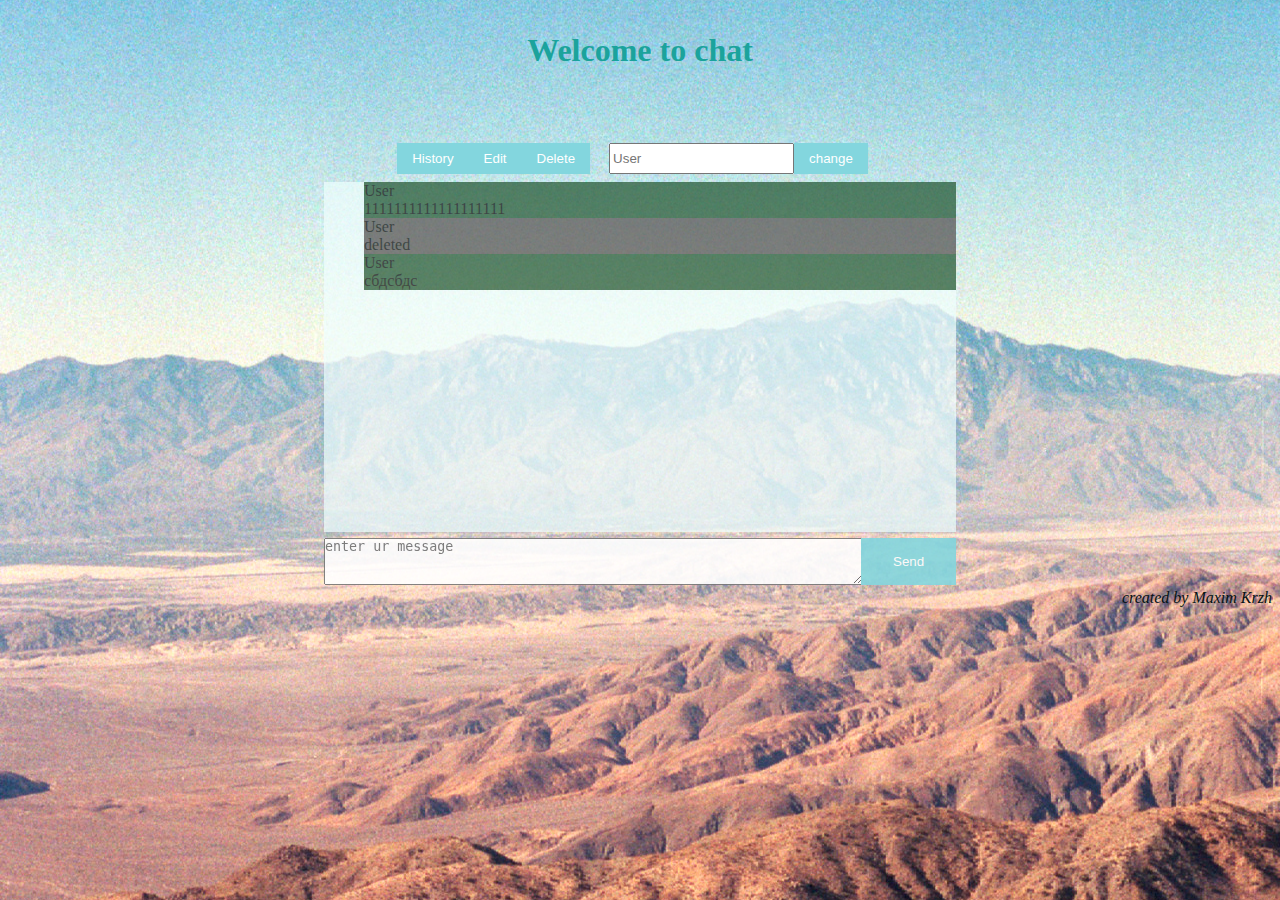
<file: webapp/index.html>
<!DOCTYPE html>
<html>
<head>
    <title> upchat.com </title>
    <meta charset="utf-8">
    <meta name="description" content=" Chat ">
    <link rel="stylesheet" type="text/css" href="style.css">
    <script src="scripts.js"></script>
</head>

<body onload="run();">

<header>
    <h1><p>Welcome to chat</p></h1>
</header>

<div class="error">
        <span id="errorId">
            <img src="error.png">
        </span>
</div>

<div class="chat">

    <section class="section">

        <div class="menu" id="idmenu">

      <span class= "mButtons" > <!--   " mbtns "-->
        <button class="mButton" id="historyId"> History</button>
        <button class="mButton" id="editId"> Edit</button>
        <button class="mButton" id="deleteId"> Delete</button>
      </span>


      <span class="name-field">
          <input class="nchText" id="nchTextId" placeholder="User">
          <button class="nchButton" id="nchBtnId"> change</button>
      </span>

        </div>

        <div class="chat-frame">
            <ul class="msgsList">
                <li id="1081037296678" data-isdeleted="false" data-isedited="true" class="msg">
                    <span class="msgAuthor" data-author="me">User</span><br>
                    <span class="msgText">1111111111111111111</span>
                </li>
                <li id="594905401476" data-isdeleted="true" data-isedited="false" class="msg">
                    <span class="msgAuthor" data-author="me">User</span><br>
                    <span class="msgText">deleted</span>
                </li>
                <li id="683557886081" data-isdeleted="false" data-isedited="true" class="msg">
                    <span class="msgAuthor" data-author="me">User</span><br>
                    <span class="msgText">сбдсбдс</span>
                </li>
            </ul>
        </div>


        <div class="input-msg-frame">
            <div class="input-text-frame">
                <textarea  class="msg-input-field" id="msgInputId" type="text" rows="3" cols="auto"
                           placeholder="enter ur message"></textarea>
            </div>
            <div class="input-button-frame">
                <button class="msg-send-button" id="inputbtnId" type="button" > Send</button>
            </div>
        </div>

    </section>
</div>


<footer class="footer">
    <div class="inner footer ">
        <div class="footer content">
            <span>created by Maxim Krzh</span>
        </div>
    </div>
</footer>

</body>
</html>
</file>
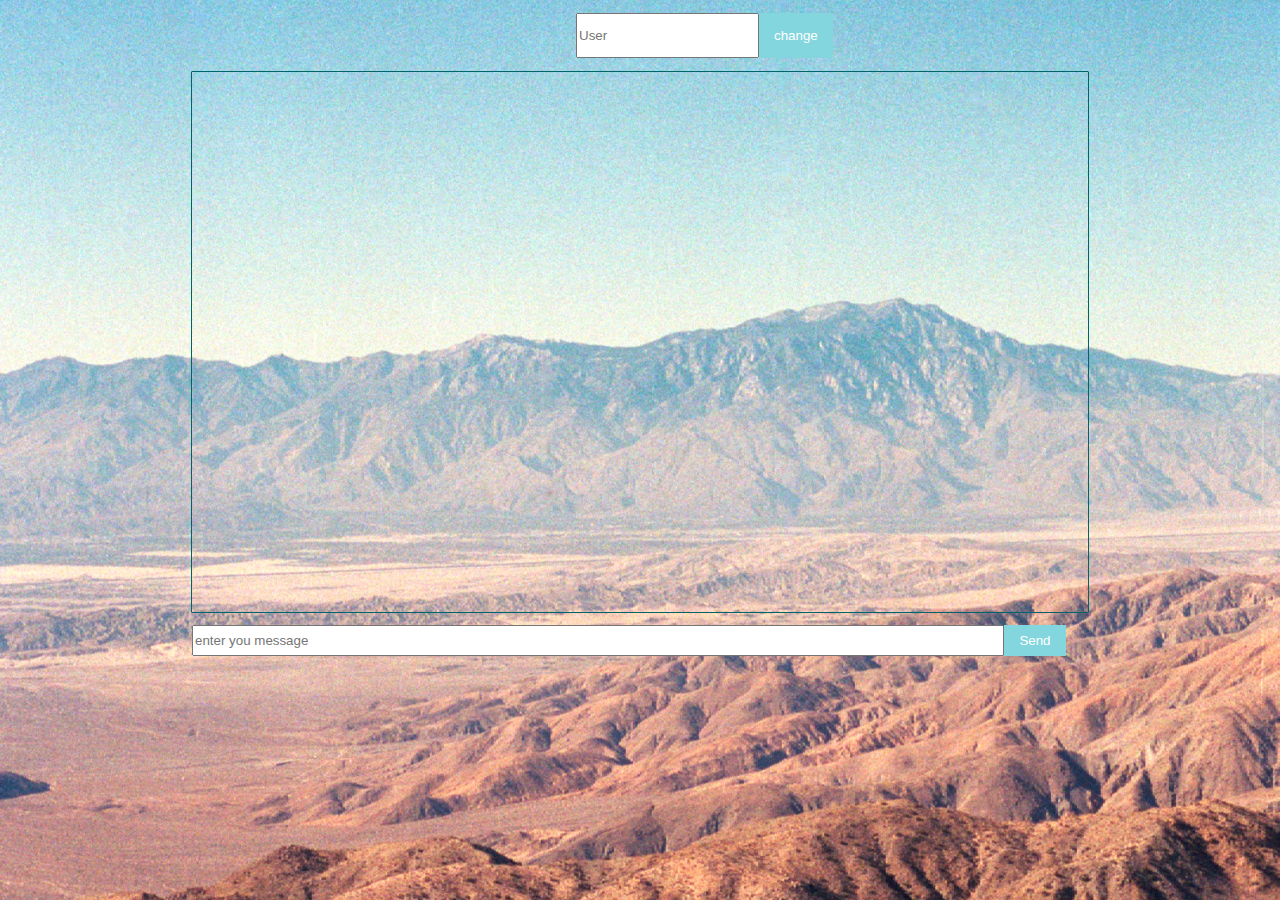
<file: chatservapp/chat/homepage.html>
<!DOCTYPE html>
<html lang="en" xmlns="http://www.w3.org/1999/html">
<head>
    <meta charset="UTF-8">
    <link rel="stylesheet" href="style.css"/>
    <script src="script.js"></script>

</head>
<body onload="run();">
    <main class = "main-chat-frame">

        <div class ="input-msg-frame">
            <input  class = "name-change-text" id = "nch-text" type = "text">
            <button class = "nch-button" type = "button" >change</button>
            <img class="icon" id="errorIcon" src="1463268484_Warning.png" width="35" height="35"  >
        </div>
        <div class = "chat-frame" id="idFrame">
            <ul id="mes-list" class="mes-list" >
            </ul>
        </div>
        <div class= "send-message-frame">
            <input id ="message-text-field" type = "text" class="mt-field" placeholder="enter you message">
            <button  type="button" class="send-button">Send</button>
        </div>

        <div id="messageTemplate">
                <li class="temp-name" data-message-id = "identifier">
                    <img class="editIcon" src="Design-89.png" width="17" height="17" onclick="onEdit(this)">
                    <img class="deleteIcon" src="general-09.png" width="17" height="17" onclick="onDelete(this)">
                    <br/>
                    <img class="editedIcon" src="Design-88.png" width="17" height="17">
                    <img class="deletedIcon" src="general-02.png" width="17" height="17">
                </li>
        </div>
        <div id="mes-change-frame" class="mes-change-frame">
            <div>
                <textarea class="nch-text" id="mch-text-field" type="text" placeholder="enter ur message"></textarea>
                <button class="e-button" id="ok" type="button">Ok</button>
                <button class="e-button" id="cancel">Cancel</button>

            </div>
        </div>

    </main>
</body>
</html>
</file>
<file: webapp/style.css>
/*
   *  черновая версия
   *  будет пределана
*/
html {
    background: url(bckgr.jpg) no-repeat center center fixed;
    -webkit-background-size: cover;
    -moz-background-size: cover;
    -o-background-size: cover;
    background-size: cover;
    height: 100%;
    width: auto;
}

body {
    text-align: center;
}

header {
    color: rgb(27, 163, 156);
    text-align: center;

}

.chat {

    width: 50%;
    margin: auto;
    text-align: center;

}

.section {
    text-align: center;
}

.menu {
    text-align: center;

}

.mButtons {
    margin: 0%;
    text-align: left;
    display: inline-flex;

}

.mButton {
    padding: 8px 15px;
    color: #fff;
    border-style: none;
    background-color: #83D6DE;
}

.name-field {
    display: inline-flex;
    text-align: right;
    padding: 8px 15px;
}

.nchButton {
    padding: 8px 15px;
    color: #fff;
    border-style: none;
    background-color: #83D6DE;
}

.chat-frame {
    overflow-y: scroll;
    overflow-x: hidden ;
    list-style-type: none;
    text-align: left;
/*    display: table; */
    margin: 0%;
    border-collapse: collapse;
    background-color: azure;
    opacity: 0.7;
    /*   background: rgba(51, 102, 153, .1);*/
    width: 100%;
    height: 350px;
    border-collapse: collapse; /*убираем пустые промежутки между ячейками*/
}

.msgsList {
  /*  overflow-y: scroll; */
    list-style-type: none;
    text-align: left;
    margin: 0;
}

.input-msg-frame {
    width: 100%;
    display: inline-flex;
    margin-top: 1%;
    opacity: 0.9;
}

.input-button-frame {
    width: 15%;
}

.input-text-frame {
    width: 85%;
    padding: 0;
    margin: 0

}

.msg-input-field {
    width: 100%;
    padding: 0;
    margin: 0

}
.msg-send-button {
    color: #fff;
    border-style: solid;
    background: #83D6DE;
    border-color: #83D6DE;
    width:100% ;
    height: 47px

}

.msg {
    text-align: left;
    cursor: pointer;

}


.msg[data-isedited="true"] {
    background: #1e522d;
    cursor: pointer;
}

.msg[data-isdeleted="true"] {
    background: #524d4d;
    cursor: pointer;
}



.msgChecked {
    /*background-color: #ff0a00;*/
    background-color: #819ede;

}

.msgDeleted {

}

.footer {
    text-align: right;
    font-family: cursive;
    font-style: italic;
    color: #031316;
}

.error img {
    opacity: 0.5;
    height: 30px;
    width: 30px;
}

#errorId {
    visibility: hidden;
}
</file>
<file: chatservapp/chat/style.css>
html {
    background: url(bckgr.jpg) no-repeat center center fixed;
    -webkit-background-size: cover;
    -moz-background-size: cover;
    -o-background-size: cover;
    background-size: cover;
    height: 100%;
    margin:0;
    padding:0;
}

 body {
    text-align: center;
    height: 100%;
    margin:0;
    padding:0;
}

.main-chat-frame {
    text-align: center;
    height: 100%;
    width: 100%;
    position: relative;
}

.mes-list {

    list-style: none;
    width: 90%;

}

li, ul {
    padding: 1px;
    margin: auto;
}

.input-msg-frame {
    text-align: right;
    display: inline-flex;
    height: 5%;
    width: 10%;
    margin: 1%;

}

.chat-frame {
    height: 60%;
    width: 70%;
    overflow-y: scroll;
    border:1px solid #006469;
    border-radius: 1px;
    margin: auto;
}

.temp-name {
    color: #0d2f00;
    font-style: normal;
    font-size: medium;
    text-align: left;
    word-wrap: break-word;
}

.nch-button {
    padding: 8px 15px;
    color: #fff;
    border-style: none;
    background-color: #83D6DE;
}

.send-message-frame {
    text-align: center;
    width: 70%;
    display: inline-flex;
    margin-top: 1%;

}

 .mt-field {
    width: 90%;
    padding: 1px;
    word-wrap: break-word;
}

.send-button {

    padding: 8px 15px;
    color: #fff;
    border-style: none;
    background-color: #83D6DE;
}

.name-change-text {
    padding: 1px;
}

.mes-change-frame {
    visibility: hidden;
    position: fixed;
    text-align: center;
    display: inline-flex;
    left:0px;
    top:0px;
    width: 100%;
    height: 100%;
}
.e-button{
    padding: 8px 15px;
    color: #fff;
    border-style: none;
    background-color: #83D6DE;
}

.nch-text {
       margin:15px auto;
}

.mes-change-frame  {
    width:200px;
    margin: 150px auto;
    padding:15px;
    text-align:left;
    border-radius: 4px;
}

.icon {
    visibility: hidden;
}

.editIcon {
    visibility: hidden;
}

.editedIcon {
    visibility: hidden;
}

.deleteIcon {
    visibility: hidden;
}

.deletedIcon {
    visibility: hidden;
}
</file>
